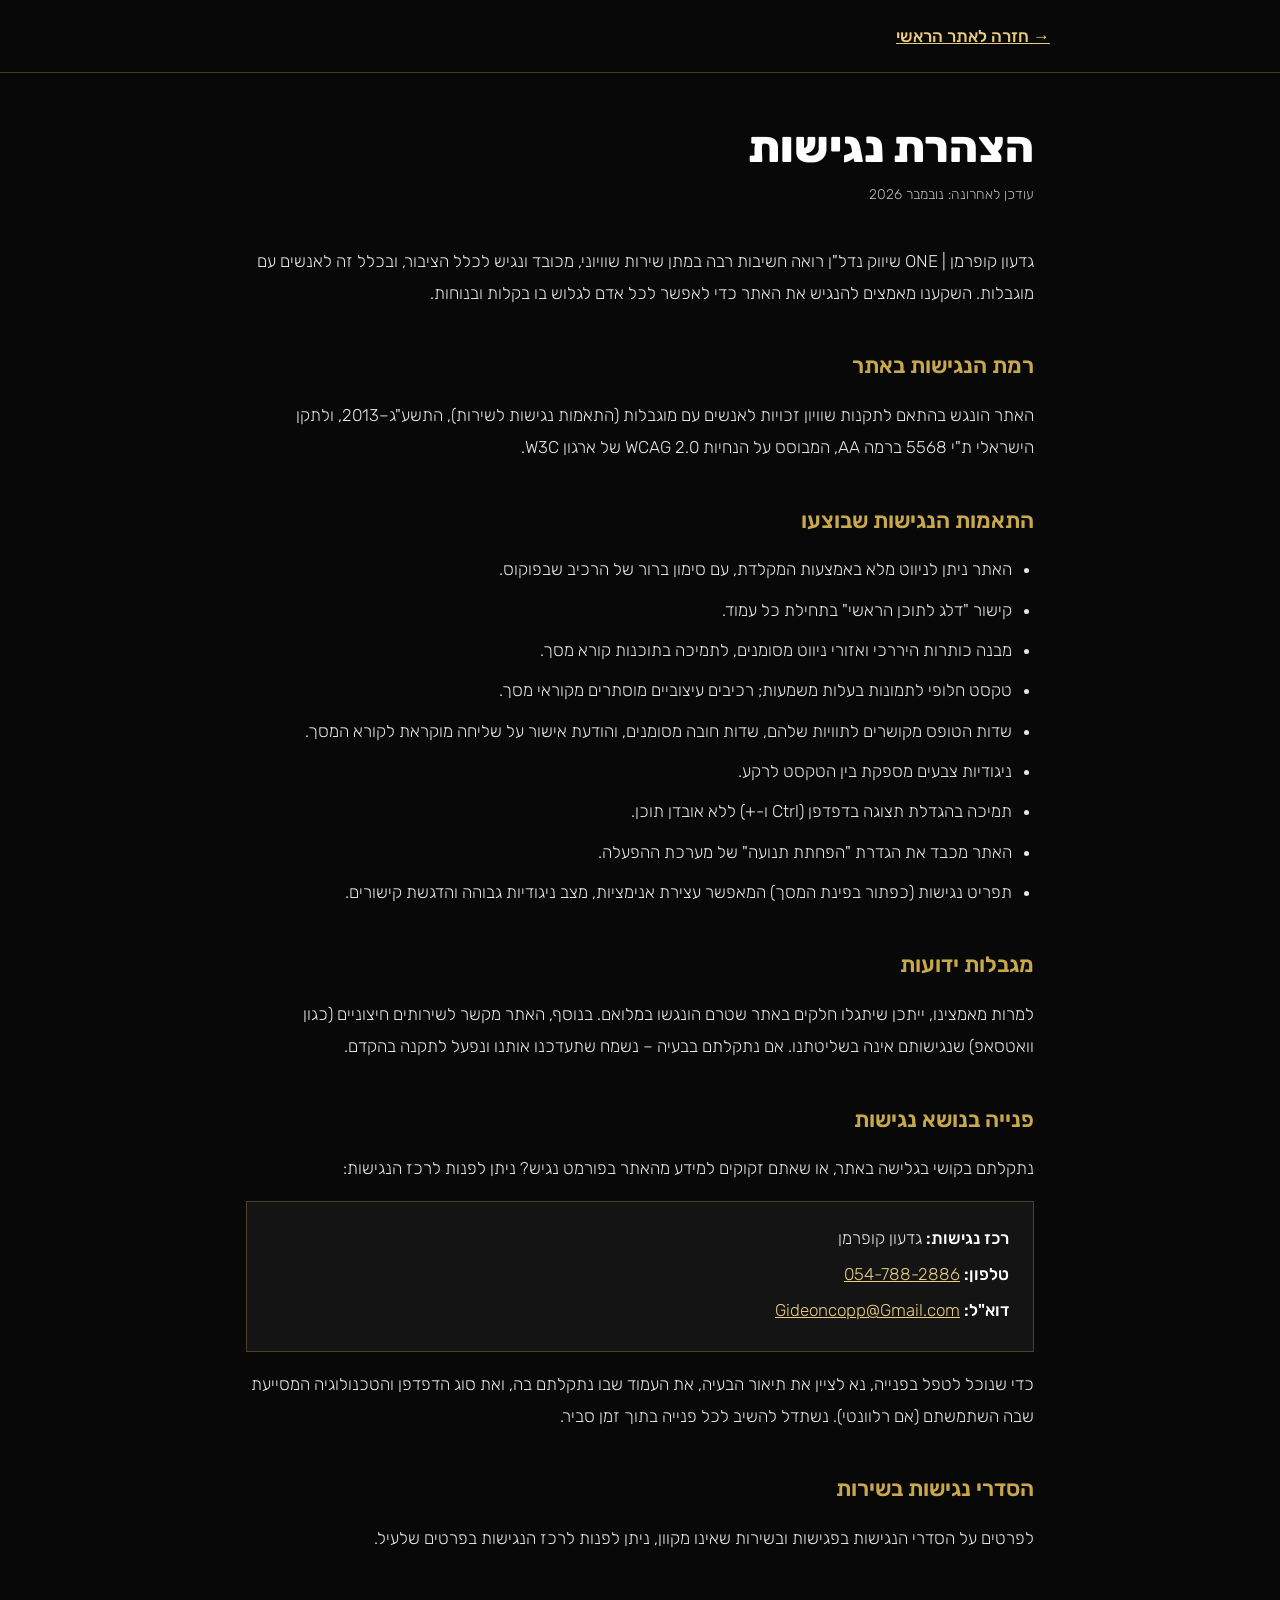
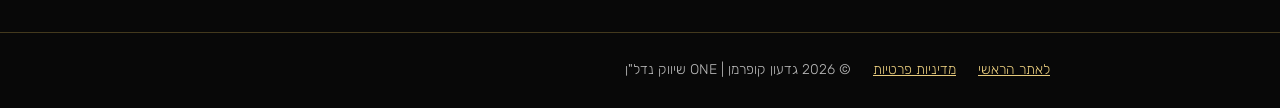
<file: accessibility.html>
<!DOCTYPE html>
<html lang="he" dir="rtl">
<head>
<meta charset="UTF-8">
<meta name="viewport" content="width=device-width, initial-scale=1.0">
<title>הצהרת נגישות | גדעון קופרמן – ONE שיווק נדל"ן</title>
<link rel="preconnect" href="https://fonts.googleapis.com">
<link href="https://fonts.googleapis.com/css2?family=Rubik:wght@300;400;500;600;800&display=swap" rel="stylesheet">
<link rel="stylesheet" href="legal.css">
</head>
<body>

<a href="#main" class="skip-link">דלג לתוכן הראשי</a>

<header class="top">
  <div class="inner"><a href="index.html">→ חזרה לאתר הראשי</a></div>
</header>

<main id="main" tabindex="-1">
  <h1>הצהרת נגישות</h1>
  <p class="updated">עודכן לאחרונה: נובמבר 2026</p>

  <p>גדעון קופרמן | ONE שיווק נדל"ן רואה חשיבות רבה במתן שירות שוויוני, מכובד ונגיש לכלל הציבור, ובכלל זה לאנשים עם מוגבלות. השקענו מאמצים להנגיש את האתר כדי לאפשר לכל אדם לגלוש בו בקלות ובנוחות.</p>

  <h2>רמת הנגישות באתר</h2>
  <p>האתר הונגש בהתאם לתקנות שוויון זכויות לאנשים עם מוגבלות (התאמות נגישות לשירות), התשע"ג–2013, ולתקן הישראלי ת"י 5568 ברמה AA, המבוסס על הנחיות WCAG 2.0 של ארגון W3C.</p>

  <h2>התאמות הנגישות שבוצעו</h2>
  <ul>
    <li>האתר ניתן לניווט מלא באמצעות המקלדת, עם סימון ברור של הרכיב שבפוקוס.</li>
    <li>קישור "דלג לתוכן הראשי" בתחילת כל עמוד.</li>
    <li>מבנה כותרות היררכי ואזורי ניווט מסומנים, לתמיכה בתוכנות קורא מסך.</li>
    <li>טקסט חלופי לתמונות בעלות משמעות; רכיבים עיצוביים מוסתרים מקוראי מסך.</li>
    <li>שדות הטופס מקושרים לתוויות שלהם, שדות חובה מסומנים, והודעת אישור על שליחה מוקראת לקורא המסך.</li>
    <li>ניגודיות צבעים מספקת בין הטקסט לרקע.</li>
    <li>תמיכה בהגדלת תצוגה בדפדפן (Ctrl ו-+) ללא אובדן תוכן.</li>
    <li>האתר מכבד את הגדרת "הפחתת תנועה" של מערכת ההפעלה.</li>
    <li>תפריט נגישות (כפתור בפינת המסך) המאפשר עצירת אנימציות, מצב ניגודיות גבוהה והדגשת קישורים.</li>
  </ul>

  <h2>מגבלות ידועות</h2>
  <p>למרות מאמצינו, ייתכן שיתגלו חלקים באתר שטרם הונגשו במלואם. בנוסף, האתר מקשר לשירותים חיצוניים (כגון וואטסאפ) שנגישותם אינה בשליטתנו. אם נתקלתם בבעיה – נשמח שתעדכנו אותנו ונפעל לתקנה בהקדם.</p>

  <h2>פנייה בנושא נגישות</h2>
  <p>נתקלתם בקושי בגלישה באתר, או שאתם זקוקים למידע מהאתר בפורמט נגיש? ניתן לפנות לרכז הנגישות:</p>
  <div class="contact-box">
    <p><strong>רכז נגישות:</strong> גדעון קופרמן</p>
    <p><strong>טלפון:</strong> <a href="tel:+972547882886" dir="ltr">054-788-2886</a></p>
    <p><strong>דוא"ל:</strong> <a href="mailto:Gideoncopp@Gmail.com">Gideoncopp@Gmail.com</a></p>
  </div>
  <p>כדי שנוכל לטפל בפנייה, נא לציין את תיאור הבעיה, את העמוד שבו נתקלתם בה, ואת סוג הדפדפן והטכנולוגיה המסייעת שבה השתמשתם (אם רלוונטי). נשתדל להשיב לכל פנייה בתוך זמן סביר.</p>

  <h2>הסדרי נגישות בשירות</h2>
  <p>לפרטים על הסדרי הנגישות בפגישות ובשירות שאינו מקוון, ניתן לפנות לרכז הנגישות בפרטים שלעיל.</p>
</main>

<footer>
  <div class="inner">
    <a href="index.html">לאתר הראשי</a>
    <a href="privacy.html">מדיניות פרטיות</a>
    <span>© 2026 גדעון קופרמן | ONE שיווק נדל"ן</span>
  </div>
</footer>

</body>
</html>
</file>
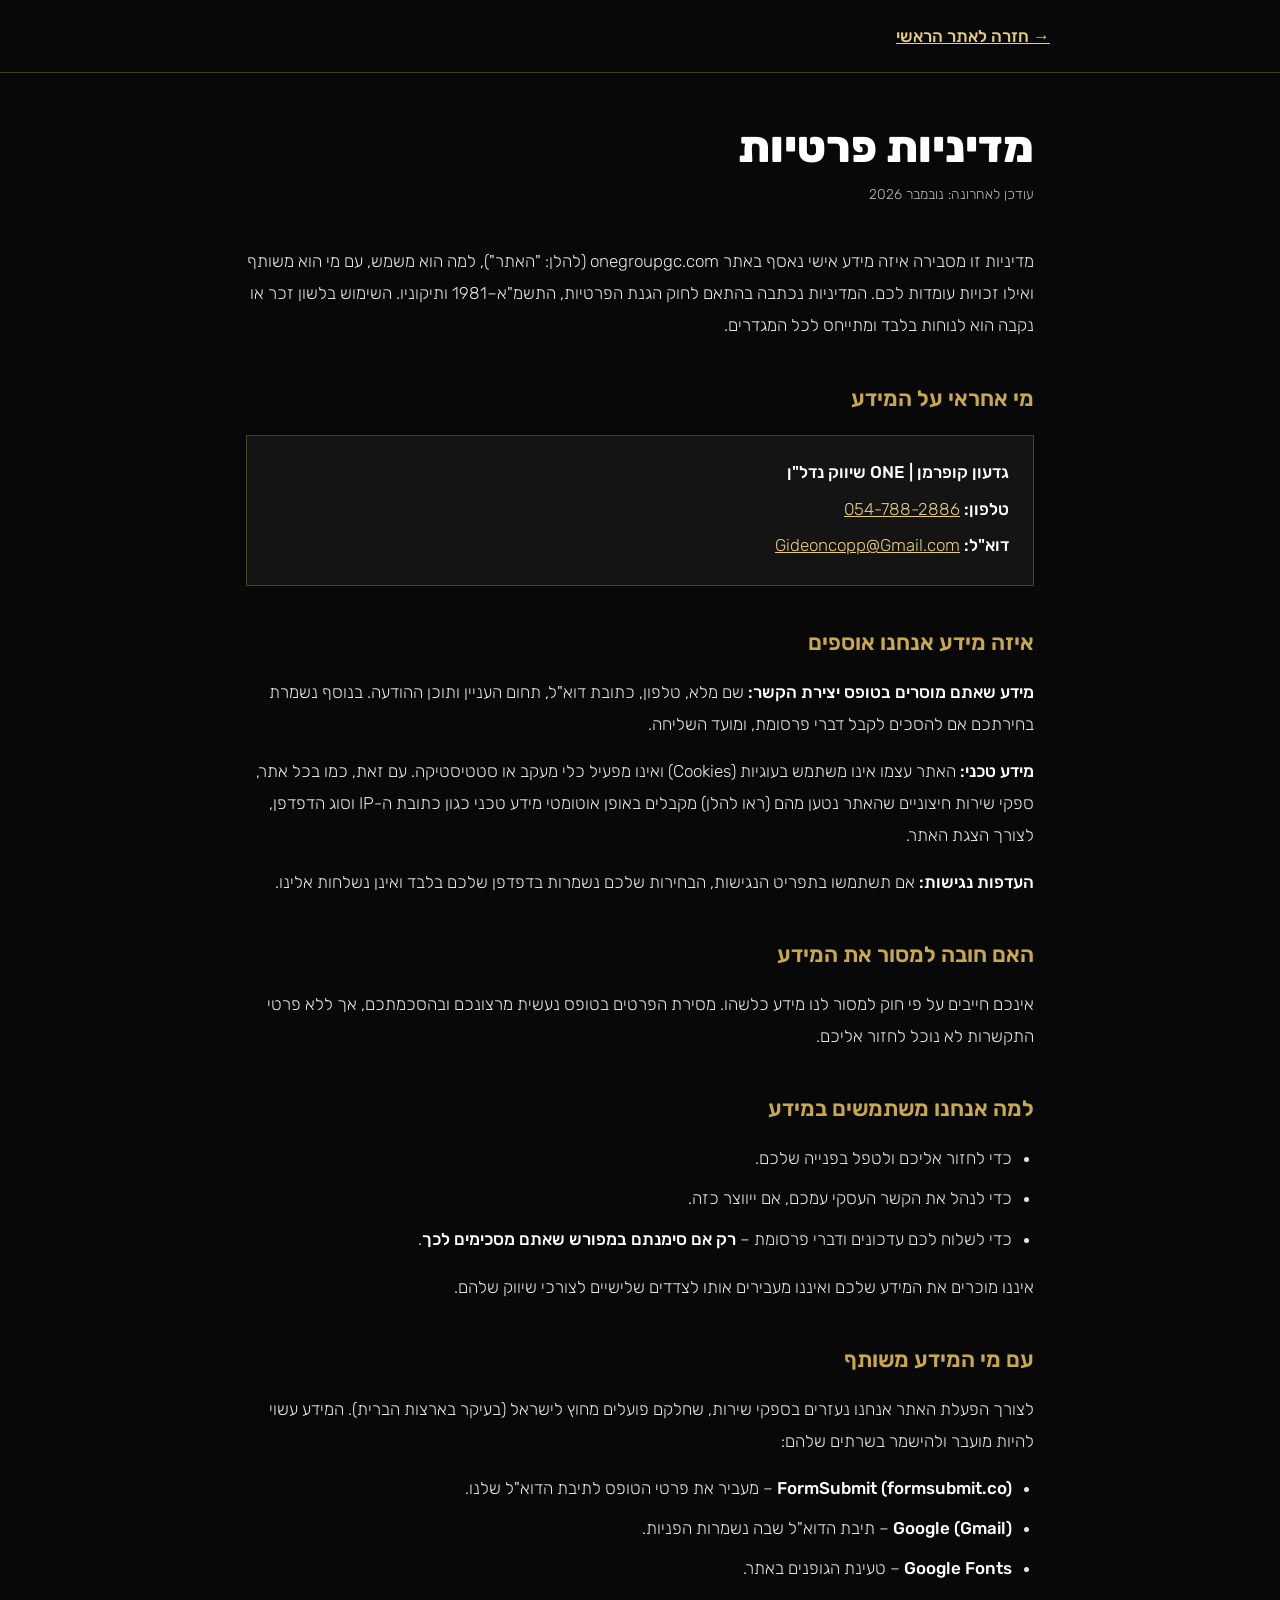
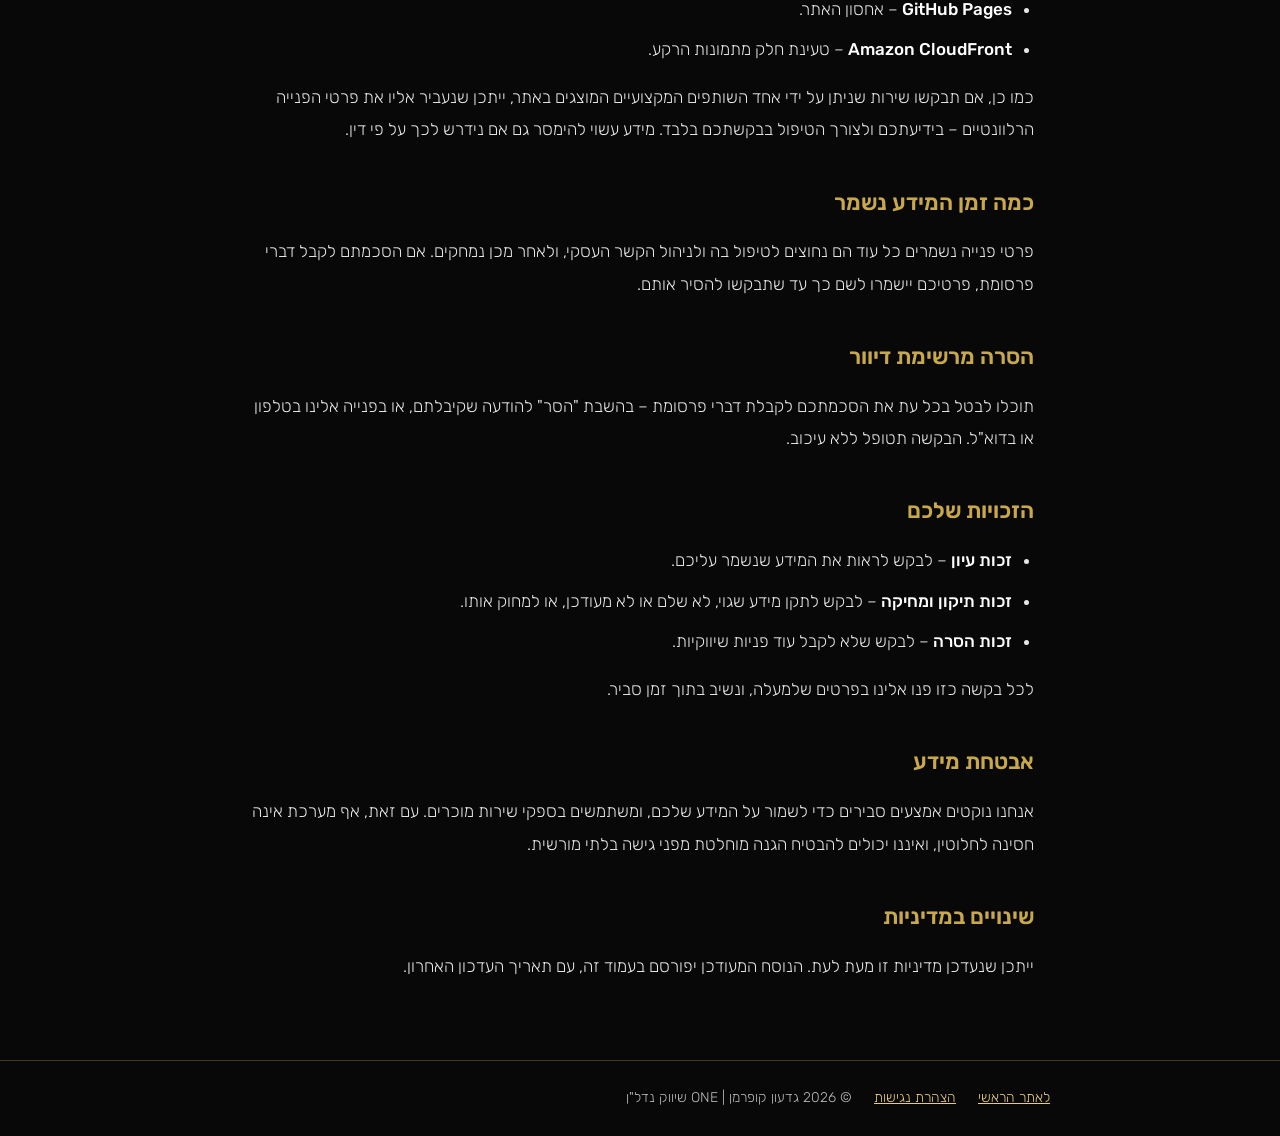
<file: privacy.html>
<!DOCTYPE html>
<html lang="he" dir="rtl">
<head>
<meta charset="UTF-8">
<meta name="viewport" content="width=device-width, initial-scale=1.0">
<title>מדיניות פרטיות | גדעון קופרמן – ONE שיווק נדל"ן</title>
<link rel="preconnect" href="https://fonts.googleapis.com">
<link href="https://fonts.googleapis.com/css2?family=Rubik:wght@300;400;500;600;800&display=swap" rel="stylesheet">
<link rel="stylesheet" href="legal.css">
</head>
<body>

<a href="#main" class="skip-link">דלג לתוכן הראשי</a>

<header class="top">
  <div class="inner"><a href="index.html">→ חזרה לאתר הראשי</a></div>
</header>

<main id="main" tabindex="-1">
  <h1>מדיניות פרטיות</h1>
  <p class="updated">עודכן לאחרונה: נובמבר 2026</p>

  <p>מדיניות זו מסבירה איזה מידע אישי נאסף באתר onegroupgc.com (להלן: "האתר"), למה הוא משמש, עם מי הוא משותף ואילו זכויות עומדות לכם. המדיניות נכתבה בהתאם לחוק הגנת הפרטיות, התשמ"א–1981 ותיקוניו. השימוש בלשון זכר או נקבה הוא לנוחות בלבד ומתייחס לכל המגדרים.</p>

  <h2>מי אחראי על המידע</h2>
  <div class="contact-box">
    <p><strong>גדעון קופרמן | ONE שיווק נדל"ן</strong></p>
    <p><strong>טלפון:</strong> <a href="tel:+972547882886" dir="ltr">054-788-2886</a></p>
    <p><strong>דוא"ל:</strong> <a href="mailto:Gideoncopp@Gmail.com">Gideoncopp@Gmail.com</a></p>
  </div>

  <h2>איזה מידע אנחנו אוספים</h2>
  <p><strong>מידע שאתם מוסרים בטופס יצירת הקשר:</strong> שם מלא, טלפון, כתובת דוא"ל, תחום העניין ותוכן ההודעה. בנוסף נשמרת בחירתכם אם להסכים לקבל דברי פרסומת, ומועד השליחה.</p>
  <p><strong>מידע טכני:</strong> האתר עצמו אינו משתמש בעוגיות (Cookies) ואינו מפעיל כלי מעקב או סטטיסטיקה. עם זאת, כמו בכל אתר, ספקי שירות חיצוניים שהאתר נטען מהם (ראו להלן) מקבלים באופן אוטומטי מידע טכני כגון כתובת ה-IP וסוג הדפדפן, לצורך הצגת האתר.</p>
  <p><strong>העדפות נגישות:</strong> אם תשתמשו בתפריט הנגישות, הבחירות שלכם נשמרות בדפדפן שלכם בלבד ואינן נשלחות אלינו.</p>

  <h2>האם חובה למסור את המידע</h2>
  <p>אינכם חייבים על פי חוק למסור לנו מידע כלשהו. מסירת הפרטים בטופס נעשית מרצונכם ובהסכמתכם, אך ללא פרטי התקשרות לא נוכל לחזור אליכם.</p>

  <h2>למה אנחנו משתמשים במידע</h2>
  <ul>
    <li>כדי לחזור אליכם ולטפל בפנייה שלכם.</li>
    <li>כדי לנהל את הקשר העסקי עמכם, אם ייווצר כזה.</li>
    <li>כדי לשלוח לכם עדכונים ודברי פרסומת – <strong>רק אם סימנתם במפורש שאתם מסכימים לכך</strong>.</li>
  </ul>
  <p>איננו מוכרים את המידע שלכם ואיננו מעבירים אותו לצדדים שלישיים לצורכי שיווק שלהם.</p>

  <h2>עם מי המידע משותף</h2>
  <p>לצורך הפעלת האתר אנחנו נעזרים בספקי שירות, שחלקם פועלים מחוץ לישראל (בעיקר בארצות הברית). המידע עשוי להיות מועבר ולהישמר בשרתים שלהם:</p>
  <ul>
    <li><strong>FormSubmit (formsubmit.co)</strong> – מעביר את פרטי הטופס לתיבת הדוא"ל שלנו.</li>
    <li><strong>Google (Gmail)</strong> – תיבת הדוא"ל שבה נשמרות הפניות.</li>
    <li><strong>Google Fonts</strong> – טעינת הגופנים באתר.</li>
    <li><strong>GitHub Pages</strong> – אחסון האתר.</li>
    <li><strong>Amazon CloudFront</strong> – טעינת חלק מתמונות הרקע.</li>
  </ul>
  <p>כמו כן, אם תבקשו שירות שניתן על ידי אחד השותפים המקצועיים המוצגים באתר, ייתכן שנעביר אליו את פרטי הפנייה הרלוונטיים – בידיעתכם ולצורך הטיפול בבקשתכם בלבד. מידע עשוי להימסר גם אם נידרש לכך על פי דין.</p>

  <h2>כמה זמן המידע נשמר</h2>
  <p>פרטי פנייה נשמרים כל עוד הם נחוצים לטיפול בה ולניהול הקשר העסקי, ולאחר מכן נמחקים. אם הסכמתם לקבל דברי פרסומת, פרטיכם יישמרו לשם כך עד שתבקשו להסיר אותם.</p>

  <h2>הסרה מרשימת דיוור</h2>
  <p>תוכלו לבטל בכל עת את הסכמתכם לקבלת דברי פרסומת – בהשבת "הסר" להודעה שקיבלתם, או בפנייה אלינו בטלפון או בדוא"ל. הבקשה תטופל ללא עיכוב.</p>

  <h2>הזכויות שלכם</h2>
  <ul>
    <li><strong>זכות עיון</strong> – לבקש לראות את המידע שנשמר עליכם.</li>
    <li><strong>זכות תיקון ומחיקה</strong> – לבקש לתקן מידע שגוי, לא שלם או לא מעודכן, או למחוק אותו.</li>
    <li><strong>זכות הסרה</strong> – לבקש שלא לקבל עוד פניות שיווקיות.</li>
  </ul>
  <p>לכל בקשה כזו פנו אלינו בפרטים שלמעלה, ונשיב בתוך זמן סביר.</p>

  <h2>אבטחת מידע</h2>
  <p>אנחנו נוקטים אמצעים סבירים כדי לשמור על המידע שלכם, ומשתמשים בספקי שירות מוכרים. עם זאת, אף מערכת אינה חסינה לחלוטין, ואיננו יכולים להבטיח הגנה מוחלטת מפני גישה בלתי מורשית.</p>

  <h2>שינויים במדיניות</h2>
  <p>ייתכן שנעדכן מדיניות זו מעת לעת. הנוסח המעודכן יפורסם בעמוד זה, עם תאריך העדכון האחרון.</p>
</main>

<footer>
  <div class="inner">
    <a href="index.html">לאתר הראשי</a>
    <a href="accessibility.html">הצהרת נגישות</a>
    <span>© 2026 גדעון קופרמן | ONE שיווק נדל"ן</span>
  </div>
</footer>

</body>
</html>
</file>
<file: legal.css>
/* Shared styles for the accessibility statement and privacy policy pages */
:root {
  --gold:#C9A84C; --gold-lt:#E8CC7E;
  --black:#080808; --dark2:#141414;
  --white:#FFFFFF; --body-text:rgba(255,255,255,.9); --muted:rgba(255,255,255,.72);
  --line:rgba(201,168,76,.3);
}
*,*::before,*::after { margin:0; padding:0; box-sizing:border-box; }
body {
  background:var(--black); color:var(--body-text);
  font-family:'Rubik',sans-serif; font-weight:300;
  font-size:17px; line-height:1.9; direction:rtl;
}
:focus-visible { outline:2px solid var(--gold-lt); outline-offset:3px; }
main:focus { outline:none; }

.skip-link {
  position:absolute; top:-200px; right:16px; z-index:100;
  background:var(--gold); color:var(--black);
  padding:12px 22px; font-weight:600; text-decoration:none;
}
.skip-link:focus { top:12px; }

header.top {
  border-bottom:1px solid var(--line);
  padding:20px 16px;
}
header.top .inner, main, footer .inner { max-width:820px; margin:0 auto; }
header.top a { color:var(--gold-lt); font-weight:500; }

main { padding:48px 16px 64px; }
h1 { font-size:clamp(30px,6vw,44px); font-weight:800; color:var(--white); line-height:1.2; margin-bottom:8px; }
.updated { color:var(--muted); font-size:14px; margin-bottom:36px; }
h2 { font-size:22px; font-weight:600; color:var(--gold); margin:36px 0 12px; }
p { margin-bottom:14px; }
ul { margin:0 22px 16px 0; }
li { margin-bottom:8px; }
a { color:var(--gold-lt); }
strong { color:var(--white); font-weight:500; }

.contact-box {
  border:1px solid var(--line); background:var(--dark2);
  padding:20px 24px; margin:16px 0;
}
.contact-box p { margin-bottom:4px; }

footer { border-top:1px solid var(--line); padding:24px 16px; font-size:14px; color:var(--muted); }
footer a { color:var(--gold-lt); margin-inline-end:18px; }
</file>
